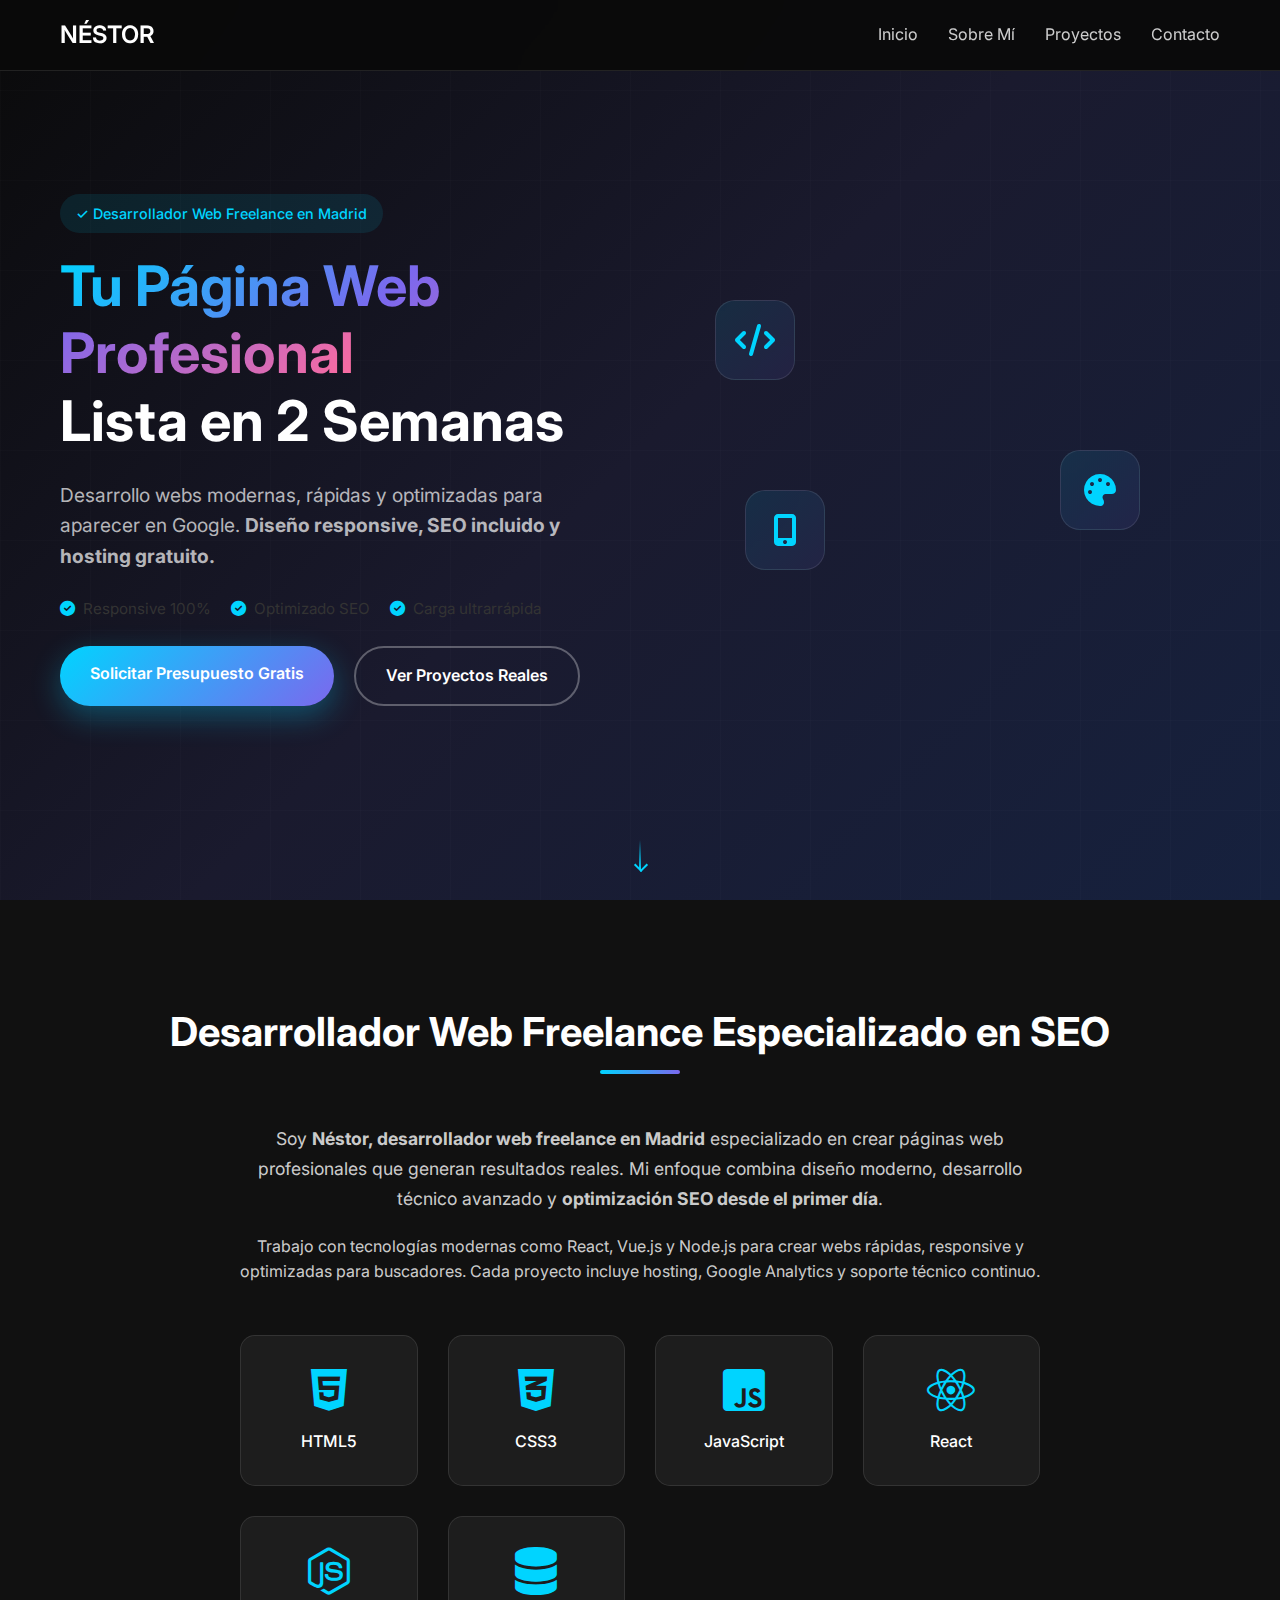
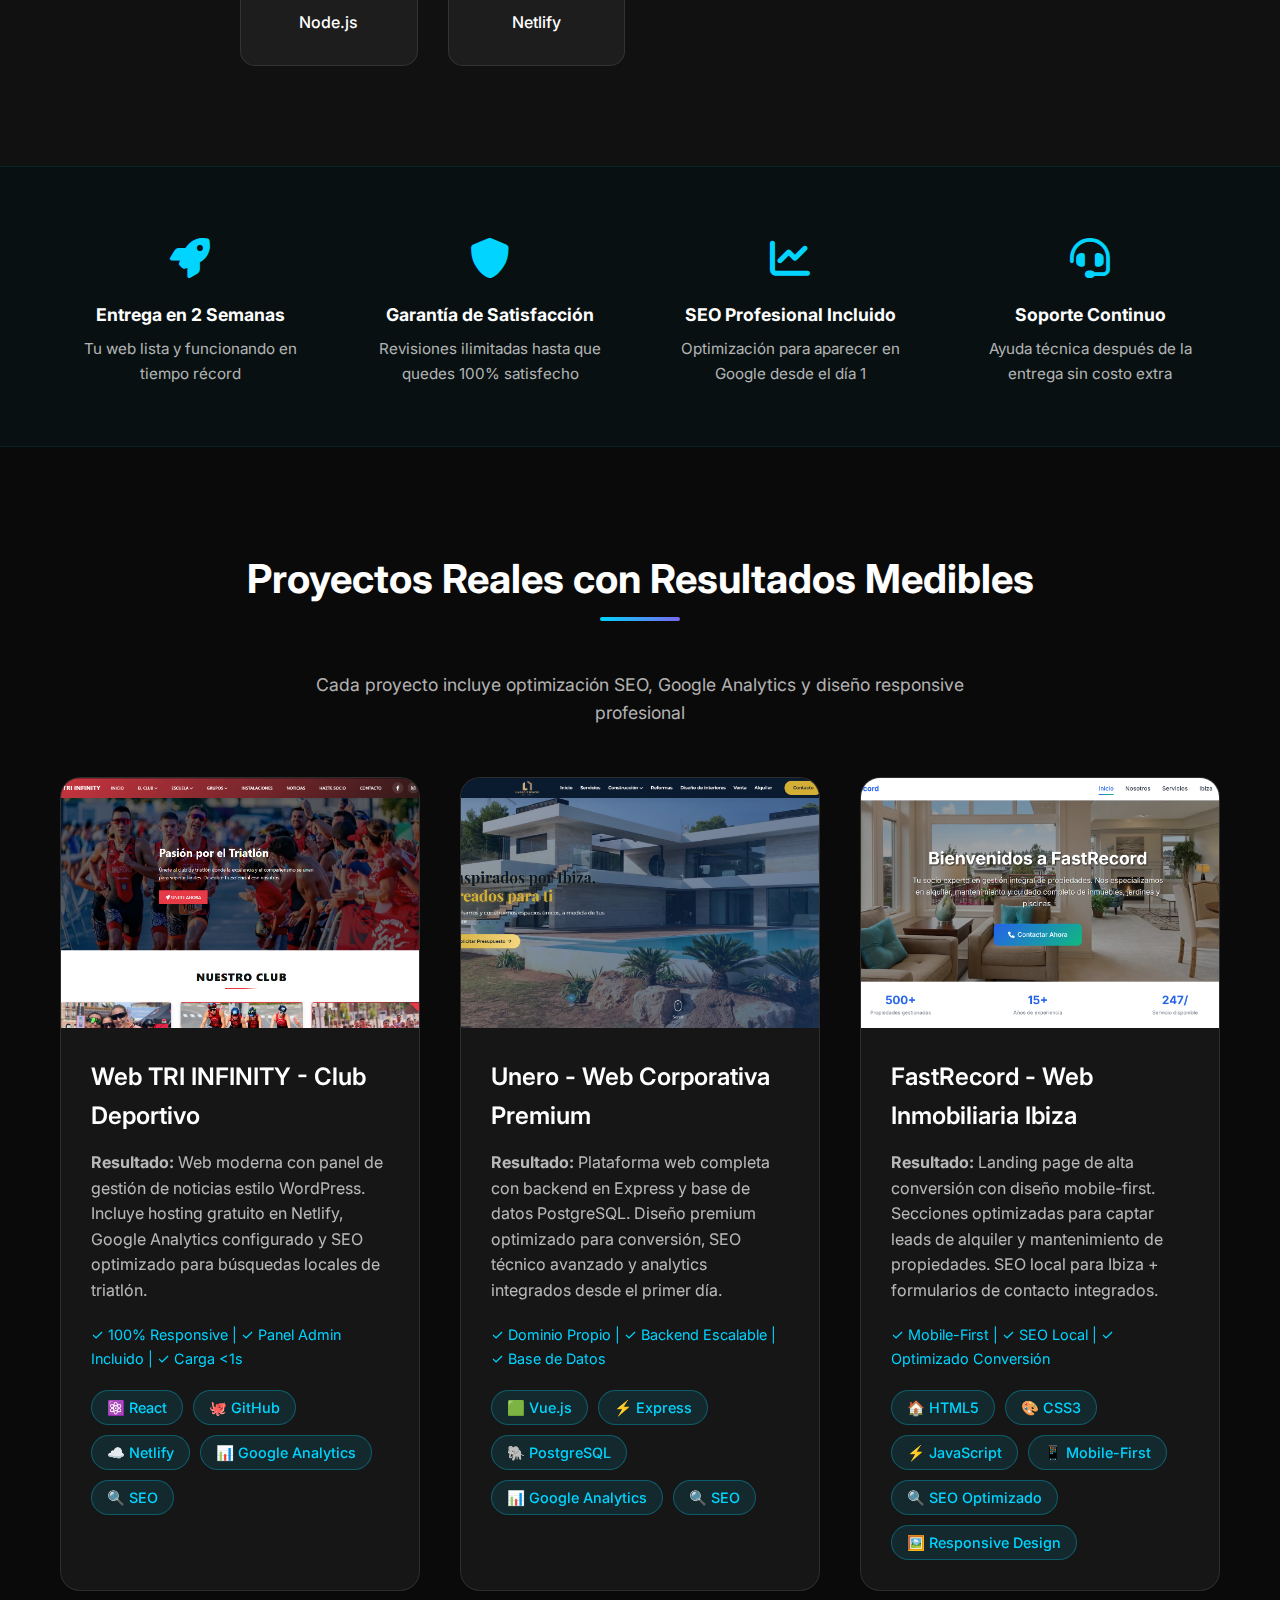
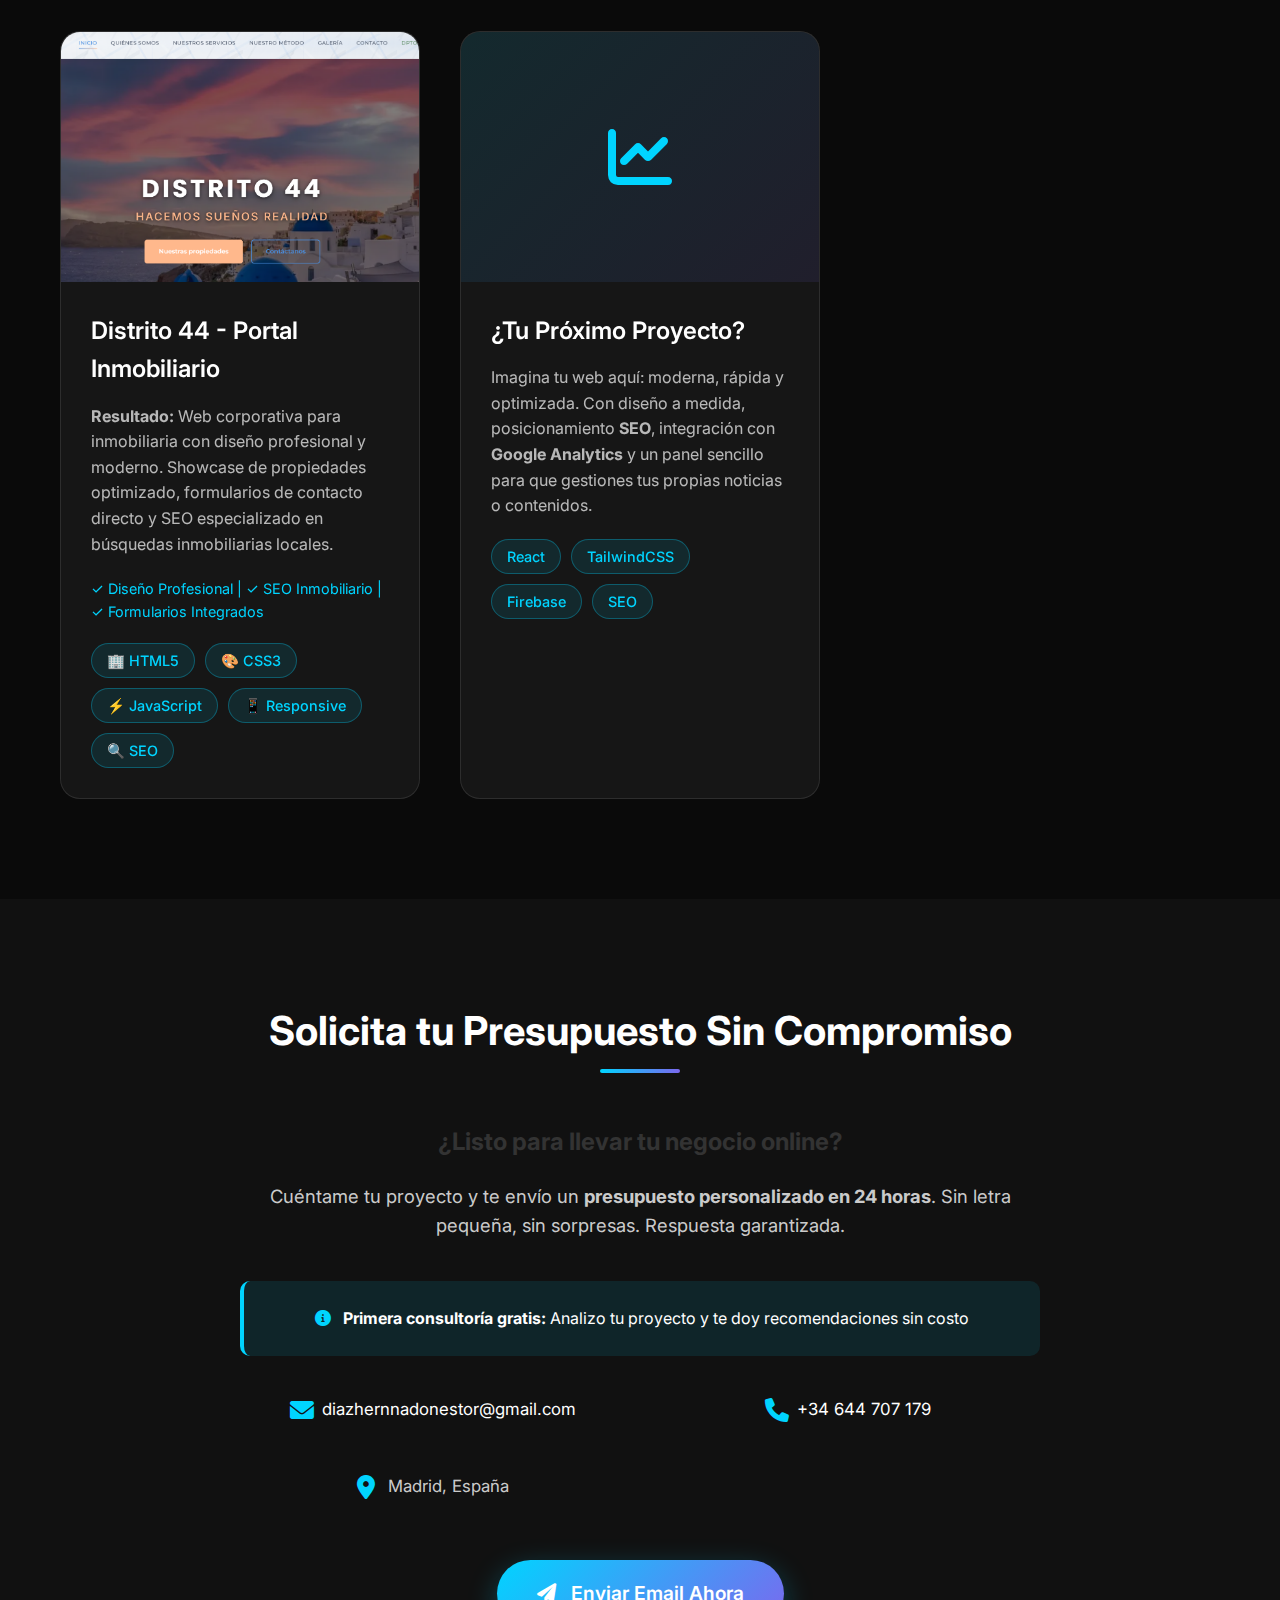
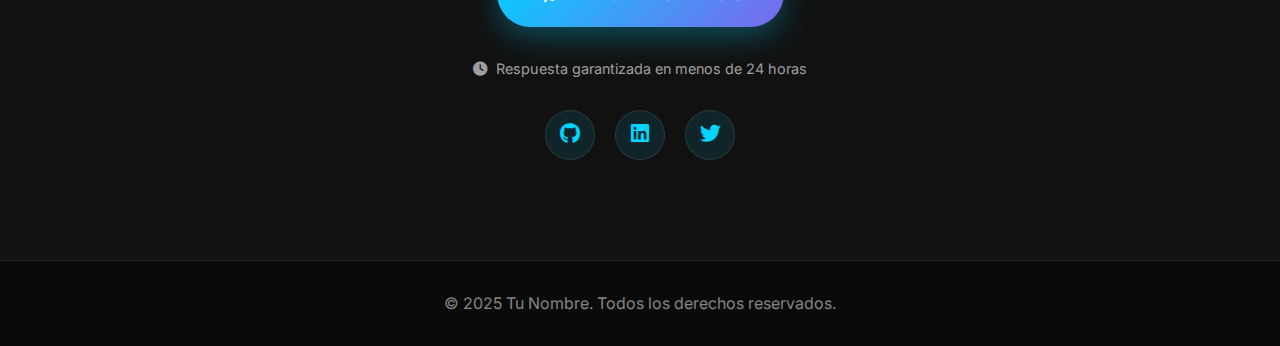
<file: index.html>
<!DOCTYPE html>
<html lang="es">

<head>
    <meta charset="UTF-8">
    <meta name="viewport" content="width=device-width, initial-scale=1.0">

    <!-- SEO Optimizado -->
    <title>Néstor - Desarrollo Web Profesional | Páginas Web Madrid | React, Vue.js</title>
    <meta name="description" content="Desarrollo web profesional en Madrid. Creo páginas web modernas, rápidas y optimizadas para SEO. Especializado en React, Vue.js y diseño responsive. Presupuesto sin compromiso.">
    <meta name="keywords" content="desarrollador web Madrid, páginas web profesionales, diseño web responsive, React, Vue.js, SEO, desarrollo frontend">
    <meta name="author" content="Néstor">

    <!-- Open Graph / Social Media -->
    <meta property="og:type" content="website">
    <meta property="og:title" content="Néstor - Desarrollo Web Profesional Madrid">
    <meta property="og:description" content="Creo páginas web modernas, rápidas y optimizadas para SEO. Portfolio de proyectos reales.">
    <meta property="og:url" content="https://tudominio.com">

    <!-- Canonical URL -->
    <link rel="canonical" href="https://tudominio.com">

    <link rel="stylesheet" href="potfolio.css">
    <link href="https://cdnjs.cloudflare.com/ajax/libs/font-awesome/6.0.0/css/all.min.css" rel="stylesheet">
    <link href="https://fonts.googleapis.com/css2?family=Inter:wght@300;400;500;600;700&display=swap" rel="stylesheet">
</head>

<body>
    <!-- Navigation -->
    <nav class="navbar">
        <div class="nav-container">
            <div class="nav-logo">
                <h3>NÉSTOR</h3>
            </div>
            <ul class="nav-menu">
                <li><a href="#home" class="nav-link">Inicio</a></li>
                <li><a href="#about" class="nav-link">Sobre Mí</a></li>
                <li><a href="#projects" class="nav-link">Proyectos</a></li>
                <li><a href="#contact" class="nav-link">Contacto</a></li>
            </ul>
            <div class="hamburger">
                <span></span>
                <span></span>
                <span></span>
            </div>
        </div>
    </nav>

    <!-- Hero Section -->
    <section id="home" class="hero">
        <div class="hero-container">
            <div class="hero-content">
                <div class="hero-badge" style="display: inline-block; background: rgba(0, 212, 255, 0.1); color: #00d4ff; padding: 8px 16px; border-radius: 20px; font-size: 0.9rem; font-weight: 500; margin-bottom: 20px;">
                    ✓ Desarrollador Web Freelance en Madrid
                </div>
                <h1 class="hero-title">
                    <span class="gradient-text">Tu Página Web Profesional</span>
                    <br>Lista en 2 Semanas
                </h1>
                <p class="hero-description" style="font-size: 1.2rem; margin: 25px 0; line-height: 1.6;">
                    Desarrollo webs modernas, rápidas y optimizadas para aparecer en Google.
                    <strong>Diseño responsive, SEO incluido y hosting gratuito.</strong>
                </p>
                <div class="hero-benefits" style="display: flex; gap: 20px; margin: 25px 0; flex-wrap: wrap; font-size: 0.95rem;">
                    <div style="display: flex; align-items: center; gap: 8px;">
                        <i class="fas fa-check-circle" style="color: #00d4ff;"></i>
                        <span>Responsive 100%</span>
                    </div>
                    <div style="display: flex; align-items: center; gap: 8px;">
                        <i class="fas fa-check-circle" style="color: #00d4ff;"></i>
                        <span>Optimizado SEO</span>
                    </div>
                    <div style="display: flex; align-items: center; gap: 8px;">
                        <i class="fas fa-check-circle" style="color: #00d4ff;"></i>
                        <span>Carga ultrarrápida</span>
                    </div>
                </div>
                <div class="hero-buttons">
                    <a href="#contact" class="btn btn-primary">Solicitar Presupuesto Gratis</a>
                    <a href="#projects" class="btn btn-secondary">Ver Proyectos Reales</a>
                </div>
            </div>
            <div class="hero-image">
                <div class="floating-card">
                    <i class="fas fa-code"></i>
                </div>
                <div class="floating-card delay-1">
                    <i class="fas fa-palette"></i>
                </div>
                <div class="floating-card delay-2">
                    <i class="fas fa-mobile-alt"></i>
                </div>
            </div>
        </div>
        <div class="scroll-indicator">
            <div class="scroll-arrow"></div>
        </div>
    </section>

    <!-- About Section -->
    <section id="about" class="about">
        <div class="container">
            <h2 class="section-title">Desarrollador Web Freelance Especializado en SEO</h2>
            <div class="about-content">
                <div class="about-text">
                    <p style="font-size: 1.1rem; line-height: 1.7; margin-bottom: 20px;">
                        Soy <strong>Néstor, desarrollador web freelance en Madrid</strong> especializado en crear páginas web profesionales que generan resultados reales. Mi enfoque combina diseño moderno, desarrollo técnico avanzado y <strong>optimización SEO desde el primer día</strong>.
                    </p>
                    <p style="font-size: 1rem; line-height: 1.6; color: rgba(255, 255, 255, 0.8);">
                        Trabajo con tecnologías modernas como React, Vue.js y Node.js para crear webs rápidas, responsive y optimizadas para buscadores. Cada proyecto incluye hosting, Google Analytics y soporte técnico continuo.
                    </p>
                    <div class="skills-grid">
                        <div class="skill-item">
                            <i class="fab fa-html5"></i>
                            <span>HTML5</span>
                        </div>
                        <div class="skill-item">
                            <i class="fab fa-css3-alt"></i>
                            <span>CSS3</span>
                        </div>
                        <div class="skill-item">
                            <i class="fab fa-js-square"></i>
                            <span>JavaScript</span>
                        </div>
                        <div class="skill-item">
                            <i class="fab fa-react"></i>
                            <span>React</span>
                        </div>
                        <div class="skill-item">
                            <i class="fab fa-node-js"></i>
                            <span>Node.js</span>
                        </div>
                        <div class="skill-item">
                            <i class="fas fa-database"></i>
                            <span>Netlify</span>
                        </div>
                    </div>
                </div>
            </div>
        </div>
    </section>

    <!-- Trust Indicators Section -->
    <section class="trust-section" style="padding: 60px 0; background: rgba(0, 212, 255, 0.03); border-top: 1px solid rgba(0, 212, 255, 0.1); border-bottom: 1px solid rgba(0, 212, 255, 0.1);">
        <div class="container">
            <div style="display: grid; grid-template-columns: repeat(auto-fit, minmax(250px, 1fr)); gap: 40px; text-align: center;">
                <div class="trust-item">
                    <div style="font-size: 2.5rem; color: #00d4ff; margin-bottom: 10px;">
                        <i class="fas fa-rocket"></i>
                    </div>
                    <h3 style="font-size: 1.1rem; margin-bottom: 8px; color: #fff;">Entrega en 2 Semanas</h3>
                    <p style="color: rgba(255, 255, 255, 0.7); font-size: 0.95rem;">Tu web lista y funcionando en tiempo récord</p>
                </div>
                <div class="trust-item">
                    <div style="font-size: 2.5rem; color: #00d4ff; margin-bottom: 10px;">
                        <i class="fas fa-shield-alt"></i>
                    </div>
                    <h3 style="font-size: 1.1rem; margin-bottom: 8px; color: #fff;">Garantía de Satisfacción</h3>
                    <p style="color: rgba(255, 255, 255, 0.7); font-size: 0.95rem;">Revisiones ilimitadas hasta que quedes 100% satisfecho</p>
                </div>
                <div class="trust-item">
                    <div style="font-size: 2.5rem; color: #00d4ff; margin-bottom: 10px;">
                        <i class="fas fa-chart-line"></i>
                    </div>
                    <h3 style="font-size: 1.1rem; margin-bottom: 8px; color: #fff;">SEO Profesional Incluido</h3>
                    <p style="color: rgba(255, 255, 255, 0.7); font-size: 0.95rem;">Optimización para aparecer en Google desde el día 1</p>
                </div>
                <div class="trust-item">
                    <div style="font-size: 2.5rem; color: #00d4ff; margin-bottom: 10px;">
                        <i class="fas fa-headset"></i>
                    </div>
                    <h3 style="font-size: 1.1rem; margin-bottom: 8px; color: #fff;">Soporte Continuo</h3>
                    <p style="color: rgba(255, 255, 255, 0.7); font-size: 0.95rem;">Ayuda técnica después de la entrega sin costo extra</p>
                </div>
            </div>
        </div>
    </section>

    <!-- Projects Section -->
    <section id="projects" class="projects">
        <div class="container">
            <h2 class="section-title">Proyectos Reales con Resultados Medibles</h2>
            <p style="text-align: center; color: rgba(255, 255, 255, 0.7); max-width: 700px; margin: 0 auto 50px; font-size: 1.1rem;">
                Cada proyecto incluye optimización SEO, Google Analytics y diseño responsive profesional
            </p>
            <div class="projects-grid">
                <div class="project-card">
                    <div class="project-image">
                        <img src="img/tri2.png">
                        </img>
                        <div class="project-overlay">
                            <a href="https://triinfinity.netlify.app" class="project-link">
                                <i class="fas fa-external-link-alt"></i>
                            </a>
                            <a href="https://github.com/AITNES21/triinfinity" class="project-github">
                                <i class="fab fa-github"></i>
                            </a>
                        </div>
                    </div>
                    <div class="project-content">
                        <h3>Web TRI INFINITY - Club Deportivo</h3>
                        <p><strong>Resultado:</strong> Web moderna con panel de gestión de noticias estilo WordPress. Incluye hosting gratuito en Netlify, Google Analytics configurado y SEO optimizado para búsquedas locales de triatlón.</p>
                        <p style="color: #00d4ff; font-size: 0.9rem; margin-top: 10px;">✓ 100% Responsive | ✓ Panel Admin Incluido | ✓ Carga <1s</p>
                        <div class="project-tech">
                            <span class="tech-tag">⚛️ React</span>
                            <span class="tech-tag">🐙 GitHub</span>
                            <span class="tech-tag">☁️ Netlify</span>
                            <span class="tech-tag">📊 Google Analytics</span>
                            <span class="tech-tag">🔍 SEO</span>
                        </div>
                    </div>
                </div>

                <div class="project-card">
                    <div class="project-image">
                        <img src="img/unero.png">
                        </img>
                        <div class="project-overlay">
                            <a href="https://unero.es" class="project-link">
                                <i class="fas fa-external-link-alt"></i>
                            </a>
                            <a href="https://github.com/AITNES21/Unero" class="project-github">
                                <i class="fab fa-github"></i>
                            </a>
                        </div>
                    </div>
                    <div class="project-content">
                        <h3>Unero - Web Corporativa Premium</h3>
                        <p><strong>Resultado:</strong> Plataforma web completa con backend en Express y base de datos PostgreSQL. Diseño premium optimizado para conversión, SEO técnico avanzado y analytics integrados desde el primer día.</p>
                        <p style="color: #00d4ff; font-size: 0.9rem; margin-top: 10px;">✓ Dominio Propio | ✓ Backend Escalable | ✓ Base de Datos</p>
                        <div class="project-tech">
                            <span class="tech-tag">🟩 Vue.js</span>
                            <span class="tech-tag">⚡ Express</span>
                            <span class="tech-tag">🐘 PostgreSQL</span>
                            <span class="tech-tag">📊 Google Analytics</span>
                            <span class="tech-tag">🔍 SEO</span>
                        </div>
                    </div>
                </div>

                <div class="project-card">
                    <div class="project-image">
                        <img src="img/fastrecord.png" alt="FastRecord - Gestión Integral de Propiedades">
                        <div class="project-overlay">
                            <a href="https://aitnes21.github.io/Fastrecord" class="project-link">
                                <i class="fas fa-external-link-alt"></i>
                            </a>
                            <a href="https://github.com/AITNES21/Fastrecord" class="project-github">
                                <i class="fab fa-github"></i>
                            </a>
                        </div>
                    </div>
                    <div class="project-content">
                        <h3>FastRecord - Web Inmobiliaria Ibiza</h3>
                        <p><strong>Resultado:</strong> Landing page de alta conversión con diseño mobile-first. Secciones optimizadas para captar leads de alquiler y mantenimiento de propiedades. SEO local para Ibiza + formularios de contacto integrados.</p>
                        <p style="color: #00d4ff; font-size: 0.9rem; margin-top: 10px;">✓ Mobile-First | ✓ SEO Local | ✓ Optimizado Conversión</p>
                        <div class="project-tech">
                            <span class="tech-tag">🏠 HTML5</span>
                            <span class="tech-tag">🎨 CSS3</span>
                            <span class="tech-tag">⚡ JavaScript</span>
                            <span class="tech-tag">📱 Mobile-First</span>
                            <span class="tech-tag">🔍 SEO Optimizado</span>
                            <span class="tech-tag">🖼️ Responsive Design</span>
                        </div>
                    </div>
                </div>

                <div class="project-card">
                    <div class="project-image">
                        <img src="img/distrito.png" alt="Distrito 44 - Inmobiliaria">
                        <div class="project-overlay">
                            <a href="https://distrito-44.com" class="project-link">
                                <i class="fas fa-external-link-alt"></i>
                            </a>
                            <a href="https://github.com/AITNES21/distrito44" class="project-github">
                                <i class="fab fa-github"></i>
                            </a>
                        </div>
                    </div>
                    <div class="project-content">
                        <h3>Distrito 44 - Portal Inmobiliario</h3>
                        <p><strong>Resultado:</strong> Web corporativa para inmobiliaria con diseño profesional y moderno. Showcase de propiedades optimizado, formularios de contacto directo y SEO especializado en búsquedas inmobiliarias locales.</p>
                        <p style="color: #00d4ff; font-size: 0.9rem; margin-top: 10px;">✓ Diseño Profesional | ✓ SEO Inmobiliario | ✓ Formularios Integrados</p>
                        <div class="project-tech">
                            <span class="tech-tag">🏢 HTML5</span>
                            <span class="tech-tag">🎨 CSS3</span>
                            <span class="tech-tag">⚡ JavaScript</span>
                            <span class="tech-tag">📱 Responsive</span>
                            <span class="tech-tag">🔍 SEO</span>
                        </div>
                    </div>
                </div>

                <div class="project-card">
                    <div class="project-image">
                        <div class="project-placeholder">
                            <i class="fas fa-chart-line"></i>
                        </div>
                        <div class="project-overlay">
                            <a href="#" class="project-link">
                                <i class="fas fa-external-link-alt"></i>
                            </a>
                            <a href="#" class="project-github">
                                <i class="fab fa-github"></i>
                            </a>
                        </div>
                    </div>
                    <div class="project-content">
                        <h3>¿Tu Próximo Proyecto?</h3>
                        <p>
                            Imagina tu web aquí: moderna, rápida y optimizada.
                            Con diseño a medida, posicionamiento <strong>SEO</strong>, integración con
                            <strong>Google Analytics</strong> y un panel sencillo para que gestiones tus propias
                            noticias o contenidos.
                        </p>
                        <div class="project-tech">
                            <span class="tech-tag">React</span>
                            <span class="tech-tag">TailwindCSS</span>
                            <span class="tech-tag">Firebase</span>
                            <span class="tech-tag">SEO</span>
                        </div>
                    </div>
                </div>
            </div>
        </div>
    </section>

    <!-- Contact Section -->
    <section id="contact" class="contact">
        <div class="container">
            <h2 class="section-title">Solicita tu Presupuesto Sin Compromiso</h2>
            <div style="text-align: center; max-width: 800px; margin: 0 auto;">
                <h3 style="font-size: 1.5rem; margin-bottom: 20px;">¿Listo para llevar tu negocio online?</h3>
                <p style="font-size: 1.15rem; line-height: 1.6; margin-bottom: 40px; color: rgba(255, 255, 255, 0.8);">
                    Cuéntame tu proyecto y te envío un <strong>presupuesto personalizado en 24 horas</strong>. Sin letra pequeña, sin sorpresas. Respuesta garantizada.
                </p>

                <div style="background: rgba(0, 212, 255, 0.1); padding: 25px; border-radius: 10px; border-left: 4px solid #00d4ff; margin-bottom: 40px;">
                    <p style="margin: 0; color: #fff; font-size: 1rem;">
                        <i class="fas fa-info-circle" style="color: #00d4ff; margin-right: 8px;"></i>
                        <strong>Primera consultoría gratis:</strong> Analizo tu proyecto y te doy recomendaciones sin costo
                    </p>
                </div>

                <div style="display: grid; grid-template-columns: repeat(auto-fit, minmax(250px, 1fr)); gap: 30px; margin-bottom: 40px;">
                    <div class="contact-method" style="display: flex; align-items: center; justify-content: center; gap: 12px;">
                        <i class="fas fa-envelope" style="font-size: 1.5rem; color: #00d4ff;"></i>
                        <a href="mailto:diazhernnadonestor@gmail.com" style="color: #fff; text-decoration: none; font-size: 1.05rem;">diazhernnadonestor@gmail.com</a>
                    </div>
                    <div class="contact-method" style="display: flex; align-items: center; justify-content: center; gap: 12px;">
                        <i class="fas fa-phone" style="font-size: 1.5rem; color: #00d4ff;"></i>
                        <a href="tel:+34644707179" style="color: #fff; text-decoration: none; font-size: 1.05rem;">+34 644 707 179</a>
                    </div>
                    <div class="contact-method" style="display: flex; align-items: center; justify-content: center; gap: 12px;">
                        <i class="fas fa-map-marker-alt" style="font-size: 1.5rem; color: #00d4ff;"></i>
                        <span style="font-size: 1.05rem;">Madrid, España</span>
                    </div>
                </div>

                <a href="mailto:diazhernnadonestor@gmail.com" class="btn btn-primary" style="display: inline-block; font-size: 1.2rem; padding: 18px 40px; margin-bottom: 30px; text-decoration: none;">
                    <i class="fas fa-paper-plane" style="margin-right: 10px;"></i>
                    Enviar Email Ahora
                </a>

                <p style="font-size: 0.9rem; color: rgba(255, 255, 255, 0.6); margin-bottom: 30px;">
                    <i class="fas fa-clock" style="margin-right: 5px;"></i>
                    Respuesta garantizada en menos de 24 horas
                </p>

                <div class="social-links" style="display: flex; justify-content: center; gap: 20px;">
                    <a href="#" class="social-link" style="display: flex; align-items: center; justify-content: center; width: 50px; height: 50px; background: rgba(0, 212, 255, 0.1); border-radius: 50%; color: #00d4ff; font-size: 1.3rem; text-decoration: none; transition: all 0.3s;">
                        <i class="fab fa-github"></i>
                    </a>
                    <a href="#" class="social-link" style="display: flex; align-items: center; justify-content: center; width: 50px; height: 50px; background: rgba(0, 212, 255, 0.1); border-radius: 50%; color: #00d4ff; font-size: 1.3rem; text-decoration: none; transition: all 0.3s;">
                        <i class="fab fa-linkedin"></i>
                    </a>
                    <a href="#" class="social-link" style="display: flex; align-items: center; justify-content: center; width: 50px; height: 50px; background: rgba(0, 212, 255, 0.1); border-radius: 50%; color: #00d4ff; font-size: 1.3rem; text-decoration: none; transition: all 0.3s;">
                        <i class="fab fa-twitter"></i>
                    </a>
                </div>
            </div>
        </div>
    </section>

    <!-- Footer -->
    <footer class="footer">
        <div class="container">
            <p>&copy; 2025 Tu Nombre. Todos los derechos reservados.</p>
        </div>
    </footer>

    <script src="porfolio.js"></script>
</body>

</html>
</file>
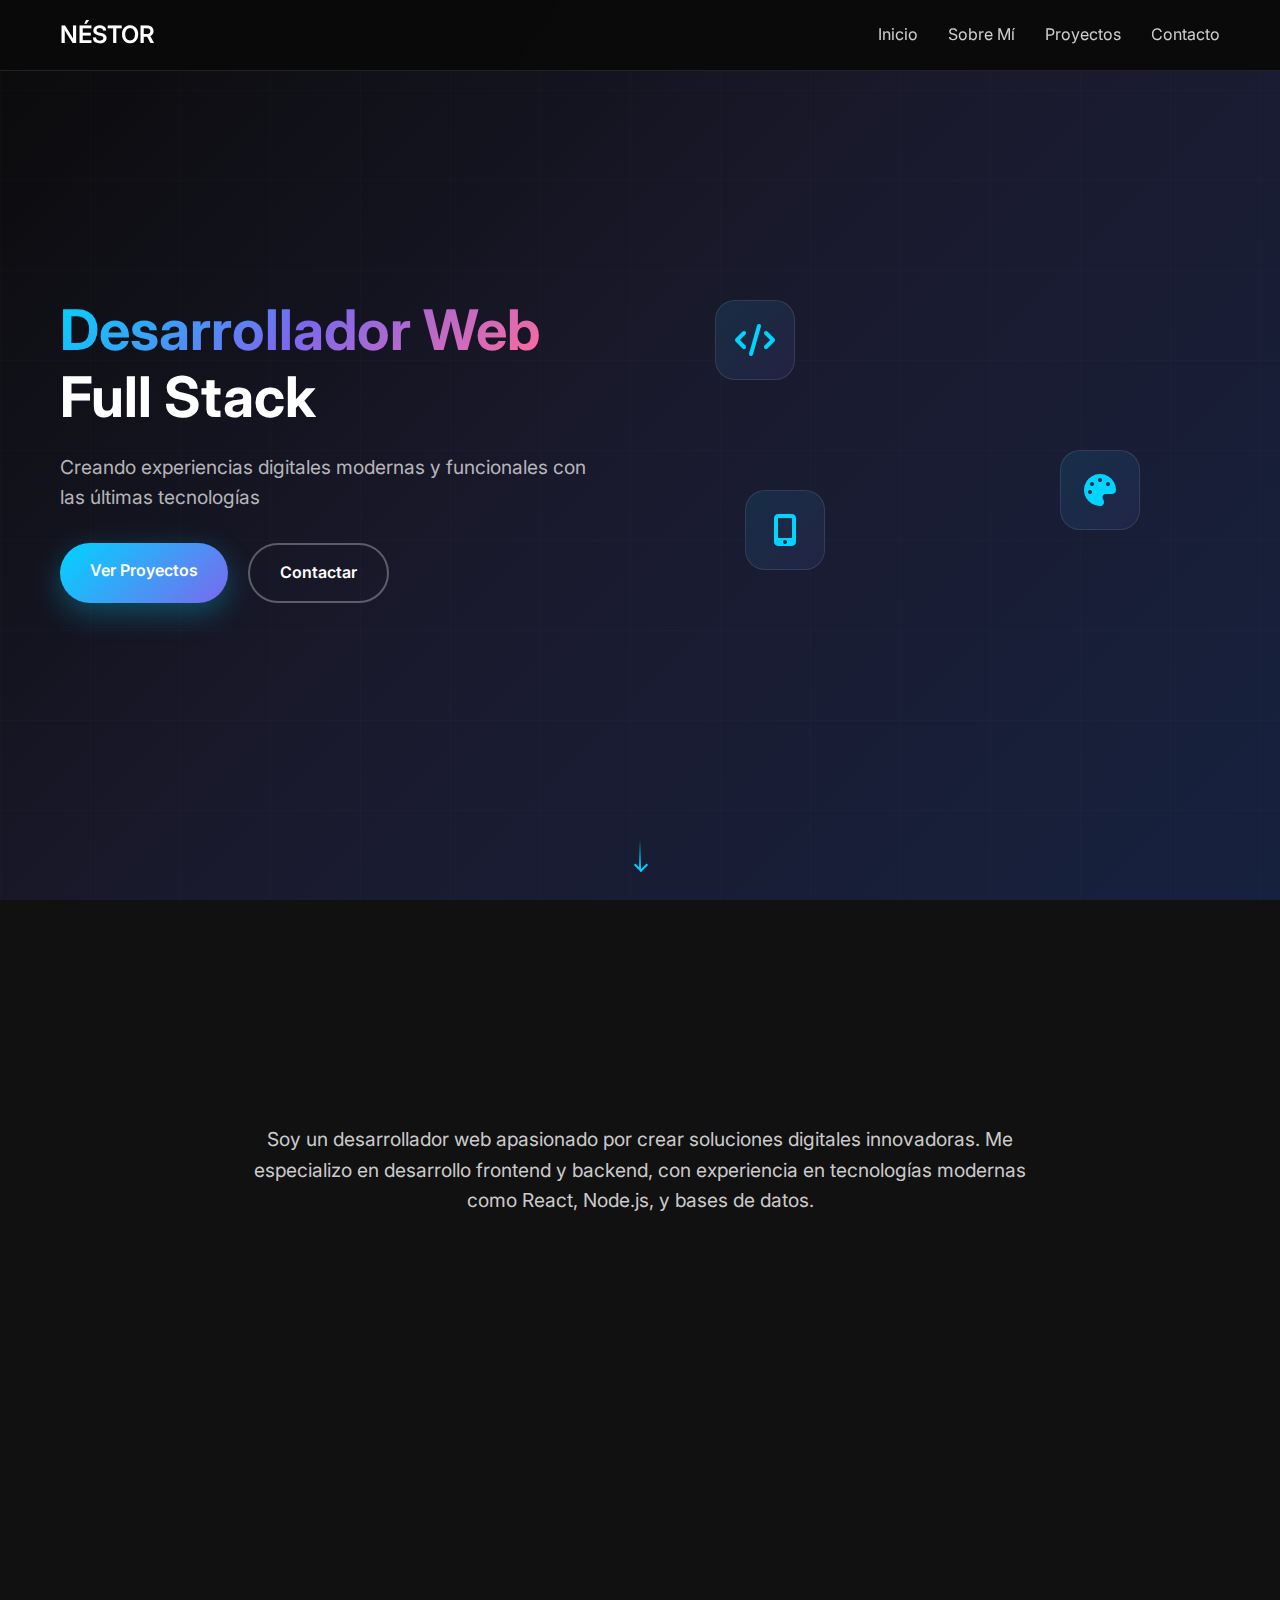
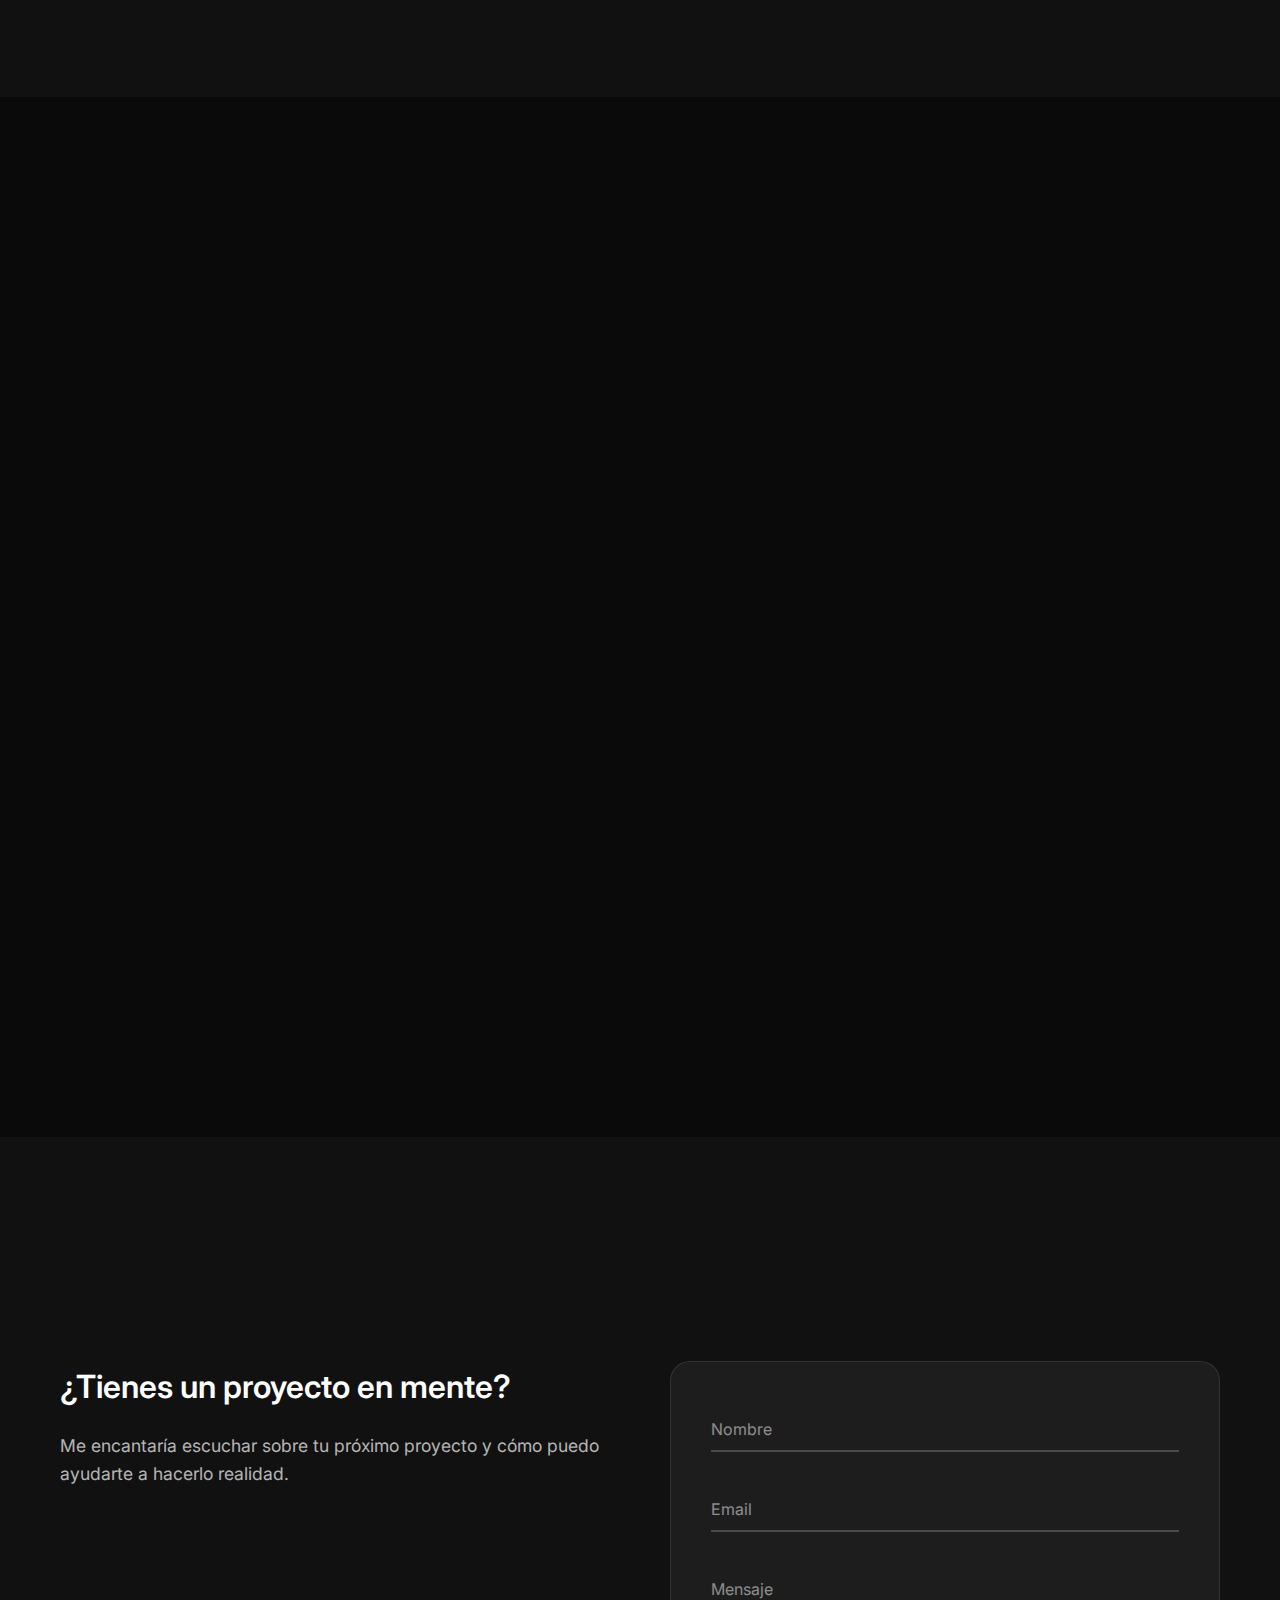
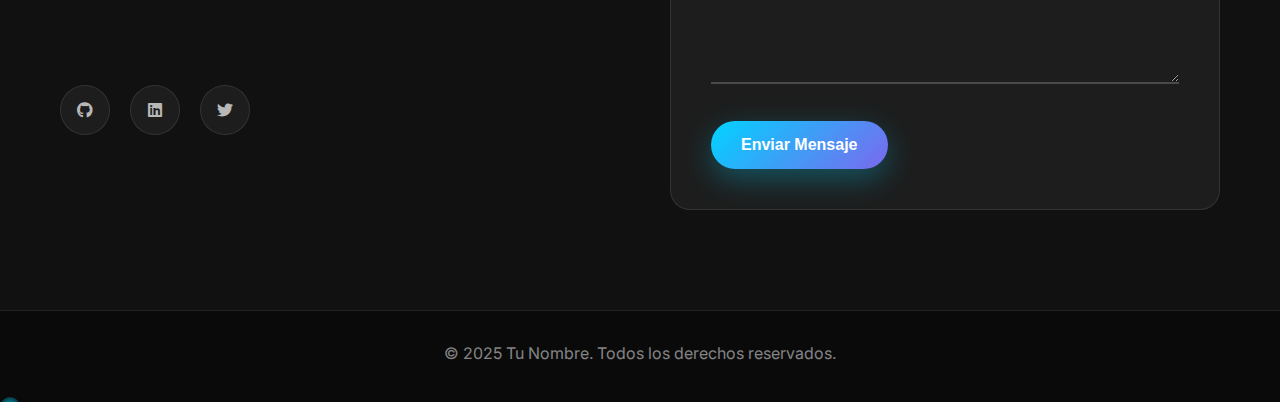
<file: porfolio.html>
<!DOCTYPE html>
<html lang="es">

<head>
    <meta charset="UTF-8">
    <meta name="viewport" content="width=device-width, initial-scale=1.0">
    <title>NÉSTOR - Desarrollador Web</title>
    <link rel="stylesheet" href="potfolio.css">
    <link href="https://cdnjs.cloudflare.com/ajax/libs/font-awesome/6.0.0/css/all.min.css" rel="stylesheet">
    <link href="https://fonts.googleapis.com/css2?family=Inter:wght@300;400;500;600;700&display=swap" rel="stylesheet">
</head>

<body>
    <!-- Navigation -->
    <nav class="navbar">
        <div class="nav-container">
            <div class="nav-logo">
                <h3>NÉSTOR</h3>
            </div>
            <ul class="nav-menu">
                <li><a href="#home" class="nav-link">Inicio</a></li>
                <li><a href="#about" class="nav-link">Sobre Mí</a></li>
                <li><a href="#projects" class="nav-link">Proyectos</a></li>
                <li><a href="#contact" class="nav-link">Contacto</a></li>
            </ul>
            <div class="hamburger">
                <span></span>
                <span></span>
                <span></span>
            </div>
        </div>
    </nav>

    <!-- Hero Section -->
    <section id="home" class="hero">
        <div class="hero-container">
            <div class="hero-content">
                <h1 class="hero-title">
                    <span class="gradient-text">Desarrollador Web</span>
                    <br>Full Stack
                </h1>
                <p class="hero-description">
                    Creando experiencias digitales modernas y funcionales con las últimas tecnologías
                </p>
                <div class="hero-buttons">
                    <a href="#projects" class="btn btn-primary">Ver Proyectos</a>
                    <a href="#contact" class="btn btn-secondary">Contactar</a>
                </div>
            </div>
            <div class="hero-image">
                <div class="floating-card">
                    <i class="fas fa-code"></i>
                </div>
                <div class="floating-card delay-1">
                    <i class="fas fa-palette"></i>
                </div>
                <div class="floating-card delay-2">
                    <i class="fas fa-mobile-alt"></i>
                </div>
            </div>
        </div>
        <div class="scroll-indicator">
            <div class="scroll-arrow"></div>
        </div>
    </section>

    <!-- About Section -->
    <section id="about" class="about">
        <div class="container">
            <h2 class="section-title">Sobre Mí</h2>
            <div class="about-content">
                <div class="about-text">
                    <p>
                        Soy un desarrollador web apasionado por crear soluciones digitales innovadoras.
                        Me especializo en desarrollo frontend y backend, con experiencia en tecnologías modernas
                        como React, Node.js, y bases de datos.
                    </p>
                    <div class="skills-grid">
                        <div class="skill-item">
                            <i class="fab fa-html5"></i>
                            <span>HTML5</span>
                        </div>
                        <div class="skill-item">
                            <i class="fab fa-css3-alt"></i>
                            <span>CSS3</span>
                        </div>
                        <div class="skill-item">
                            <i class="fab fa-js-square"></i>
                            <span>JavaScript</span>
                        </div>
                        <div class="skill-item">
                            <i class="fab fa-react"></i>
                            <span>React</span>
                        </div>
                        <div class="skill-item">
                            <i class="fab fa-node-js"></i>
                            <span>Node.js</span>
                        </div>
                        <div class="skill-item">
                            <i class="fas fa-database"></i>
                            <span>Netlify</span>
                        </div>
                    </div>
                </div>
            </div>
        </div>
    </section>

    <!-- Projects Section -->
    <section id="projects" class="projects">
        <div class="container">
            <h2 class="section-title">Mis Proyectos</h2>
            <div class="projects-grid">
                <div class="project-card">
                    <div class="project-image">
                        <img src="img/tri2.png">
                        </img>
                        <div class="project-overlay">
                            <a href="https://triinfinity.netlify.app" class="project-link">
                                <i class="fas fa-external-link-alt"></i>
                            </a>
                            <a href="https://github.com/AITNES21/triinfinity" class="project-github">
                                <i class="fab fa-github"></i>
                            </a>
                        </div>
                    </div>
                    <div class="project-content">
                        <h3>Web para TRI INFINITY</h3>
                        <p>Página web con un diseño moderno y actualizado, que incorpora un apartado tipo WordPress para
                            añadir y gestionar noticias de forma sencilla, con alojamiento totalmente gratuito,
                            integración con Google Analytics y optimización SEO para un mejor posicionamiento en
                            buscadores.</p>
                        <div class="project-tech">
                            <span class="tech-tag">⚛️ React</span>
                            <span class="tech-tag">🐙 GitHub</span>
                            <span class="tech-tag">☁️ Netlify</span>
                            <span class="tech-tag">📊 Google Analytics</span>
                            <span class="tech-tag">🔍 SEO</span>
                        </div>
                    </div>
                </div>

                <div class="project-card">
                    <div class="project-image">
                        <img src="img/unero.png">
                        </img>
                        <div class="project-overlay">
                            <a href="https://unero.es" class="project-link">
                                <i class="fas fa-external-link-alt"></i>
                            </a>
                            <a href="https://github.com/AITNES21/Unero" class="project-github">
                                <i class="fab fa-github"></i>
                            </a>
                        </div>
                    </div>
                    <div class="project-content">
                        <h3>Web Unero </h3>
                        <p>Web moderna, rápida y optimizada, con diseño actual, pensada para destacar en buscadores
                            gracias a un buen posicionamiento SEO e integrada con Google Analytics para medir
                            resultados.
                        </p>
                        <div class="project-tech">
                            <span class="tech-tag">🟩 Vue.js</span>
                            <span class="tech-tag">⚡ Express</span>
                            <span class="tech-tag">🐘 PostgreSQL</span>
                            <span class="tech-tag">📊 Google Analytics</span>
                            <span class="tech-tag">🔍 SEO</span>
                        </div>
                    </div>
                </div>

                <div class="project-card">
                    <div class="project-image">
                        <div class="project-placeholder">
                            <i class="fas fa-chart-line"></i>
                        </div>
                        <div class="project-overlay">
                            <a href="#" class="project-link">
                                <i class="fas fa-external-link-alt"></i>
                            </a>
                            <a href="#" class="project-github">
                                <i class="fab fa-github"></i>
                            </a>
                        </div>
                    </div>
                    <div class="project-content">
                        <h3>¿Tu Próximo Proyecto</h3>
                        <p>
                            Imagina tu web aquí: moderna, rápida y optimizada.
                            Con diseño a medida, posicionamiento <strong>SEO</strong>, integración con
                            <strong>Google Analytics</strong> y un panel sencillo para que gestiones tus propias
                            noticias o contenidos.
                        </p>
                        <div class="project-tech">
                            <span class="tech-tag">React</span>
                            <span class="tech-tag">TailwindCSS</span>
                            <span class="tech-tag">Firebase</span>
                            <span class="tech-tag">SEO</span>
                        </div>
                    </div>
                </div>
            </div>
        </div>
    </section>

    <!-- Contact Section -->
    <section id="contact" class="contact">
        <div class="container">
            <h2 class="section-title">Contacto</h2>
            <div class="contact-content">
                <div class="contact-info">
                    <h3>¿Tienes un proyecto en mente?</h3>
                    <p>Me encantaría escuchar sobre tu próximo proyecto y cómo puedo ayudarte a hacerlo realidad.</p>
                    <div class="contact-methods">
                        <div class="contact-method">
                            <i class="fas fa-envelope"></i>
                            <span>twitchaitnes@gmail.com</span>
                        </div>
                        <div class="contact-method">
                            <i class="fas fa-phone"></i>
                            <span>+34 644 707 179</span>
                        </div>
                        <div class="contact-method">
                            <i class="fas fa-map-marker-alt"></i>
                            <span>Madrid, España</span>
                        </div>
                    </div>
                    <div class="social-links">
                        <a href="#" class="social-link">
                            <i class="fab fa-github"></i>
                        </a>
                        <a href="#" class="social-link">
                            <i class="fab fa-linkedin"></i>
                        </a>
                        <a href="#" class="social-link">
                            <i class="fab fa-twitter"></i>
                        </a>
                    </div>
                </div>
                <form class="contact-form" action="https://formspree.io/f/xvgbldpp" method="POST">
                    <div class="form-group">
                        <input type="text" id="name" name="name" required>
                        <label for="name">Nombre</label>
                    </div>
                    <div class="form-group">
                        <input type="email" id="email" name="email" required>
                        <label for="email">Email</label>
                    </div>
                    <div class="form-group">
                        <textarea id="message" name="message" rows="5" required></textarea>
                        <label for="message">Mensaje</label>
                    </div>
                    <button type="submit" class="btn btn-primary">Enviar Mensaje</button>
                </form>
            </div>
        </div>
    </section>

    <!-- Footer -->
    <footer class="footer">
        <div class="container">
            <p>&copy; 2025 Tu Nombre. Todos los derechos reservados.</p>
        </div>
    </footer>

    <script src="porfolio.js"></script>
</body>

</html>
</file>
<file: potfolio.css>
/* Reset and Base Styles */
* {
    margin: 0;
    padding: 0;
    box-sizing: border-box;
}

html {
    scroll-behavior: smooth;
}

body {
    font-family: 'Inter', sans-serif;
    line-height: 1.6;
    color: #333;
    background: #0a0a0a;
    overflow-x: hidden;
}

.container {
    max-width: 1200px;
    margin: 0 auto;
    padding: 0 20px;
}

/* Navigation */
.navbar {
    position: fixed;
    top: 0;
    width: 100%;
    background: rgba(10, 10, 10, 0.95);
    backdrop-filter: blur(20px);
    z-index: 1000;
    border-bottom: 1px solid rgba(255, 255, 255, 0.1);
}

.nav-container {
    max-width: 1200px;
    margin: 0 auto;
    padding: 0 20px;
    display: flex;
    justify-content: space-between;
    align-items: center;
    height: 70px;
}

.nav-logo h3 {
    color: white;
    font-weight: 600;
    font-size: 1.5rem;
}

.nav-menu {
    display: flex;
    list-style: none;
    gap: 30px;
}

.nav-link {
    color: rgba(255, 255, 255, 0.8);
    text-decoration: none;
    transition: all 0.3s ease;
    position: relative;
}

.nav-link:hover {
    color: #00d4ff;
}

.nav-link::after {
    content: '';
    position: absolute;
    width: 0;
    height: 2px;
    bottom: -5px;
    left: 0;
    background: linear-gradient(90deg, #00d4ff, #7b68ee);
    transition: width 0.3s ease;
}

.nav-link:hover::after {
    width: 100%;
}

.hamburger {
    display: none;
    flex-direction: column;
    cursor: pointer;
}

.hamburger span {
    width: 25px;
    height: 3px;
    background: white;
    margin: 3px 0;
    transition: 0.3s;
}

/* Hero Section */
.hero {
    min-height: 100vh;
    display: flex;
    align-items: center;
    justify-content: center;
    background: linear-gradient(135deg, #0a0a0a 0%, #1a1a2e 50%, #16213e 100%);
    position: relative;
    overflow: hidden;
}

.hero::before {
    content: '';
    position: absolute;
    top: 0;
    left: 0;
    right: 0;
    bottom: 0;
    background: url('data:image/svg+xml,<svg xmlns="http://www.w3.org/2000/svg" viewBox="0 0 100 100"><defs><pattern id="grid" width="10" height="10" patternUnits="userSpaceOnUse"><path d="M 10 0 L 0 0 0 10" fill="none" stroke="%23ffffff" stroke-width="0.1" opacity="0.1"/></pattern></defs><rect width="100" height="100" fill="url(%23grid)"/></svg>');
    opacity: 0.3;
}

.hero-container {
    max-width: 1200px;
    margin: 0 auto;
    padding: 0 20px;
    display: grid;
    grid-template-columns: 1fr 1fr;
    gap: 50px;
    align-items: center;
    position: relative;
    z-index: 1;
}

.hero-title {
    font-size: 3.5rem;
    font-weight: 700;
    color: white;
    margin-bottom: 20px;
    line-height: 1.2;
}

.gradient-text {
    background: linear-gradient(135deg, #00d4ff, #7b68ee, #ff6b9d);
    -webkit-background-clip: text;
    background-clip: text;
    -webkit-text-fill-color: transparent;
    animation: gradientShift 3s ease-in-out infinite;
}

@keyframes gradientShift {

    0%,
    100% {
        background-position: 0% 50%;
    }

    50% {
        background-position: 100% 50%;
    }
}

.hero-description {
    font-size: 1.2rem;
    color: rgba(255, 255, 255, 0.7);
    margin-bottom: 30px;
}

.hero-buttons {
    display: flex;
    gap: 20px;
}

.btn {
    padding: 15px 30px;
    border: none;
    border-radius: 50px;
    text-decoration: none;
    font-weight: 600;
    transition: all 0.3s ease;
    cursor: pointer;
    font-size: 1rem;
}

.btn-primary {
    background: linear-gradient(135deg, #00d4ff, #7b68ee);
    color: white;
    box-shadow: 0 10px 30px rgba(0, 212, 255, 0.3);
}

.btn-primary:hover {
    transform: translateY(-2px);
    box-shadow: 0 15px 40px rgba(0, 212, 255, 0.4);
}

.btn-secondary {
    background: transparent;
    color: white;
    border: 2px solid rgba(255, 255, 255, 0.3);
}

.btn-secondary:hover {
    background: rgba(255, 255, 255, 0.1);
    border-color: rgba(255, 255, 255, 0.5);
    transform: translateY(-2px);
}

.hero-image {
    position: relative;
    height: 400px;
    display: flex;
    align-items: center;
    justify-content: center;
}

.floating-card {
    position: absolute;
    width: 80px;
    height: 80px;
    background: linear-gradient(135deg, rgba(0, 212, 255, 0.1), rgba(123, 104, 238, 0.1));
    border: 1px solid rgba(255, 255, 255, 0.1);
    border-radius: 20px;
    display: flex;
    align-items: center;
    justify-content: center;
    backdrop-filter: blur(20px);
    animation: float 6s ease-in-out infinite;
}

.floating-card i {
    font-size: 2rem;
    color: #00d4ff;
}

.floating-card:nth-child(1) {
    top: 50px;
    left: 50px;
}

.floating-card:nth-child(2) {
    top: 200px;
    right: 80px;
    animation-delay: -2s;
}

.floating-card:nth-child(3) {
    bottom: 80px;
    left: 80px;
    animation-delay: -4s;
}

@keyframes float {

    0%,
    100% {
        transform: translateY(0px);
    }

    50% {
        transform: translateY(-20px);
    }
}

.scroll-indicator {
    position: absolute;
    bottom: 30px;
    left: 50%;
    transform: translateX(-50%);
}

.scroll-arrow {
    width: 2px;
    height: 30px;
    background: linear-gradient(transparent, #00d4ff);
    position: relative;
    animation: scroll 2s infinite;
}

.scroll-arrow::after {
    content: '';
    position: absolute;
    bottom: 0;
    left: -3px;
    width: 8px;
    height: 8px;
    border-bottom: 2px solid #00d4ff;
    border-right: 2px solid #00d4ff;
    transform: rotate(45deg);
}

@keyframes scroll {
    0% {
        opacity: 0;
        transform: translateY(-10px);
    }

    50% {
        opacity: 1;
    }

    100% {
        opacity: 0;
        transform: translateY(10px);
    }
}

/* Sections */
section {
    padding: 100px 0;
}

.section-title {
    font-size: 2.5rem;
    font-weight: 700;
    text-align: center;
    margin-bottom: 60px;
    color: white;
    position: relative;
}

.section-title::after {
    content: '';
    position: absolute;
    bottom: -10px;
    left: 50%;
    transform: translateX(-50%);
    width: 80px;
    height: 4px;
    background: linear-gradient(90deg, #00d4ff, #7b68ee);
    border-radius: 2px;
}

/* About Section */
.about {
    background: #111111;
}

.about-text {
    max-width: 800px;
    margin: 0 auto;
    text-align: center;
}

.about-text p {
    font-size: 1.2rem;
    color: rgba(255, 255, 255, 0.8);
    margin-bottom: 40px;
}

.skills-grid {
    display: grid;
    grid-template-columns: repeat(auto-fit, minmax(150px, 1fr));
    gap: 30px;
    margin-top: 50px;
}

.skill-item {
    display: flex;
    flex-direction: column;
    align-items: center;
    padding: 30px;
    background: rgba(255, 255, 255, 0.05);
    border-radius: 15px;
    border: 1px solid rgba(255, 255, 255, 0.1);
    transition: all 0.3s ease;
}

.skill-item:hover {
    transform: translateY(-5px);
    background: rgba(255, 255, 255, 0.08);
    border-color: rgba(0, 212, 255, 0.3);
}

.skill-item i {
    font-size: 3rem;
    color: #00d4ff;
    margin-bottom: 15px;
}

.skill-item span {
    color: white;
    font-weight: 500;
}

/* Projects Section */
.projects {
    background: #0a0a0a;
}

.projects-grid {
    display: grid;
    grid-template-columns: repeat(auto-fit, minmax(350px, 1fr));
    gap: 40px;
}

.project-card {
    background: rgba(255, 255, 255, 0.05);
    border-radius: 20px;
    overflow: hidden;
    border: 1px solid rgba(255, 255, 255, 0.1);
    transition: all 0.3s ease;
    backdrop-filter: blur(20px);
}

.project-card:hover {
    transform: translateY(-10px);
    box-shadow: 0 20px 40px rgba(0, 0, 0, 0.3);
    border-color: rgba(0, 212, 255, 0.3);
}

.project-image {
    position: relative;
    height: 250px;
    overflow: hidden;
}

.project-image img {
    width: 100%;
    height: 100%;
    object-fit: cover;
    object-position: center;
    transition: transform 0.3s ease;
}

.project-card:hover .project-image img {
    transform: scale(1.05);
}

.project-placeholder {
    width: 100%;
    height: 100%;
    background: linear-gradient(135deg, rgba(0, 212, 255, 0.1), rgba(123, 104, 238, 0.1));
    display: flex;
    align-items: center;
    justify-content: center;
}

.project-placeholder i {
    font-size: 4rem;
    color: #00d4ff;
}

.project-overlay {
    position: absolute;
    top: 0;
    left: 0;
    right: 0;
    bottom: 0;
    background: rgba(0, 0, 0, 0.8);
    display: flex;
    align-items: center;
    justify-content: center;
    gap: 20px;
    opacity: 0;
    transition: all 0.3s ease;
}

.project-card:hover .project-overlay {
    opacity: 1;
}

.project-link,
.project-github {
    width: 50px;
    height: 50px;
    background: rgba(255, 255, 255, 0.1);
    border-radius: 50%;
    display: flex;
    align-items: center;
    justify-content: center;
    color: white;
    text-decoration: none;
    transition: all 0.3s ease;
    backdrop-filter: blur(20px);
}

.project-link:hover,
.project-github:hover {
    background: #00d4ff;
    transform: scale(1.1);
}

.project-content {
    padding: 30px;
}

.project-content h3 {
    color: white;
    font-size: 1.5rem;
    margin-bottom: 15px;
    font-weight: 600;
}

.project-content p {
    color: rgba(255, 255, 255, 0.7);
    margin-bottom: 20px;
    line-height: 1.6;
}

.project-tech {
    display: flex;
    flex-wrap: wrap;
    gap: 10px;
}

.tech-tag {
    background: rgba(0, 212, 255, 0.1);
    color: #00d4ff;
    padding: 5px 15px;
    border-radius: 20px;
    font-size: 0.9rem;
    font-weight: 500;
    border: 1px solid rgba(0, 212, 255, 0.3);
}

/* Contact Section */
.contact {
    background: #111111;
}

.contact-content {
    display: grid;
    grid-template-columns: 1fr 1fr;
    gap: 60px;
    align-items: start;
}

.contact-info h3 {
    color: white;
    font-size: 2rem;
    margin-bottom: 20px;
    font-weight: 600;
}

.contact-info p {
    color: rgba(255, 255, 255, 0.7);
    font-size: 1.1rem;
    margin-bottom: 40px;
}

.contact-methods {
    margin-bottom: 40px;
}

.contact-method {
    display: flex;
    align-items: center;
    gap: 15px;
    margin-bottom: 20px;
    color: rgba(255, 255, 255, 0.8);
}

.contact-method i {
    color: #00d4ff;
    font-size: 1.2rem;
    width: 20px;
}

.social-links {
    display: flex;
    gap: 20px;
}

.social-link {
    width: 50px;
    height: 50px;
    background: rgba(255, 255, 255, 0.05);
    border-radius: 50%;
    display: flex;
    align-items: center;
    justify-content: center;
    color: rgba(255, 255, 255, 0.7);
    text-decoration: none;
    transition: all 0.3s ease;
    border: 1px solid rgba(255, 255, 255, 0.1);
}

.social-link:hover {
    background: #00d4ff;
    color: white;
    transform: translateY(-2px);
}

/* Contact Form */
.contact-form {
    background: rgba(255, 255, 255, 0.05);
    padding: 40px;
    border-radius: 20px;
    border: 1px solid rgba(255, 255, 255, 0.1);
}

.form-group {
    position: relative;
    margin-bottom: 30px;
}

.form-group input,
.form-group textarea {
    width: 100%;
    padding: 15px 0;
    background: transparent;
    border: none;
    border-bottom: 2px solid rgba(255, 255, 255, 0.2);
    color: white;
    font-size: 1rem;
    transition: all 0.3s ease;
}

.form-group input:focus,
.form-group textarea:focus {
    outline: none;
    border-bottom-color: #00d4ff;
}

.form-group label {
    position: absolute;
    top: 15px;
    left: 0;
    color: rgba(255, 255, 255, 0.5);
    transition: all 0.3s ease;
    pointer-events: none;
}

.form-group input:focus+label,
.form-group input:valid+label,
.form-group textarea:focus+label,
.form-group textarea:valid+label {
    top: -10px;
    font-size: 0.9rem;
    color: #00d4ff;
}

.form-group textarea {
    resize: vertical;
    min-height: 120px;
}

/* Footer */
.footer {
    background: #0a0a0a;
    padding: 30px 0;
    text-align: center;
    border-top: 1px solid rgba(255, 255, 255, 0.1);
}

.footer p {
    color: rgba(255, 255, 255, 0.5);
}

/* Responsive Design */
@media (max-width: 768px) {
    .hamburger {
        display: flex;
    }

    .nav-menu {
        position: fixed;
        left: -100%;
        top: 70px;
        flex-direction: column;
        background-color: rgba(10, 10, 10, 0.98);
        width: 100%;
        text-align: center;
        transition: 0.3s;
        box-shadow: 0 10px 27px rgba(0, 0, 0, 0.05);
        backdrop-filter: blur(20px);
        padding: 20px 0;
    }

    .nav-menu.active {
        left: 0;
    }

    .hero-container {
        grid-template-columns: 1fr;
        text-align: center;
        gap: 30px;
    }

    .hero-title {
        font-size: 2.5rem;
    }

    .hero-buttons {
        justify-content: center;
        flex-wrap: wrap;
    }

    .floating-card {
        width: 60px;
        height: 60px;
    }

    .floating-card i {
        font-size: 1.5rem;
    }

    .contact-content {
        grid-template-columns: 1fr;
        gap: 40px;
    }

    .projects-grid {
        grid-template-columns: 1fr;
    }

    .skills-grid {
        grid-template-columns: repeat(auto-fit, minmax(120px, 1fr));
        gap: 20px;
    }

    .section-title {
        font-size: 2rem;
    }

    section {
        padding: 60px 0;
    }
}

@media (max-width: 480px) {
    .container {
        padding: 0 15px;
    }

    .hero-title {
        font-size: 2rem;
    }

    .hero-description {
        font-size: 1rem;
    }
</file>
